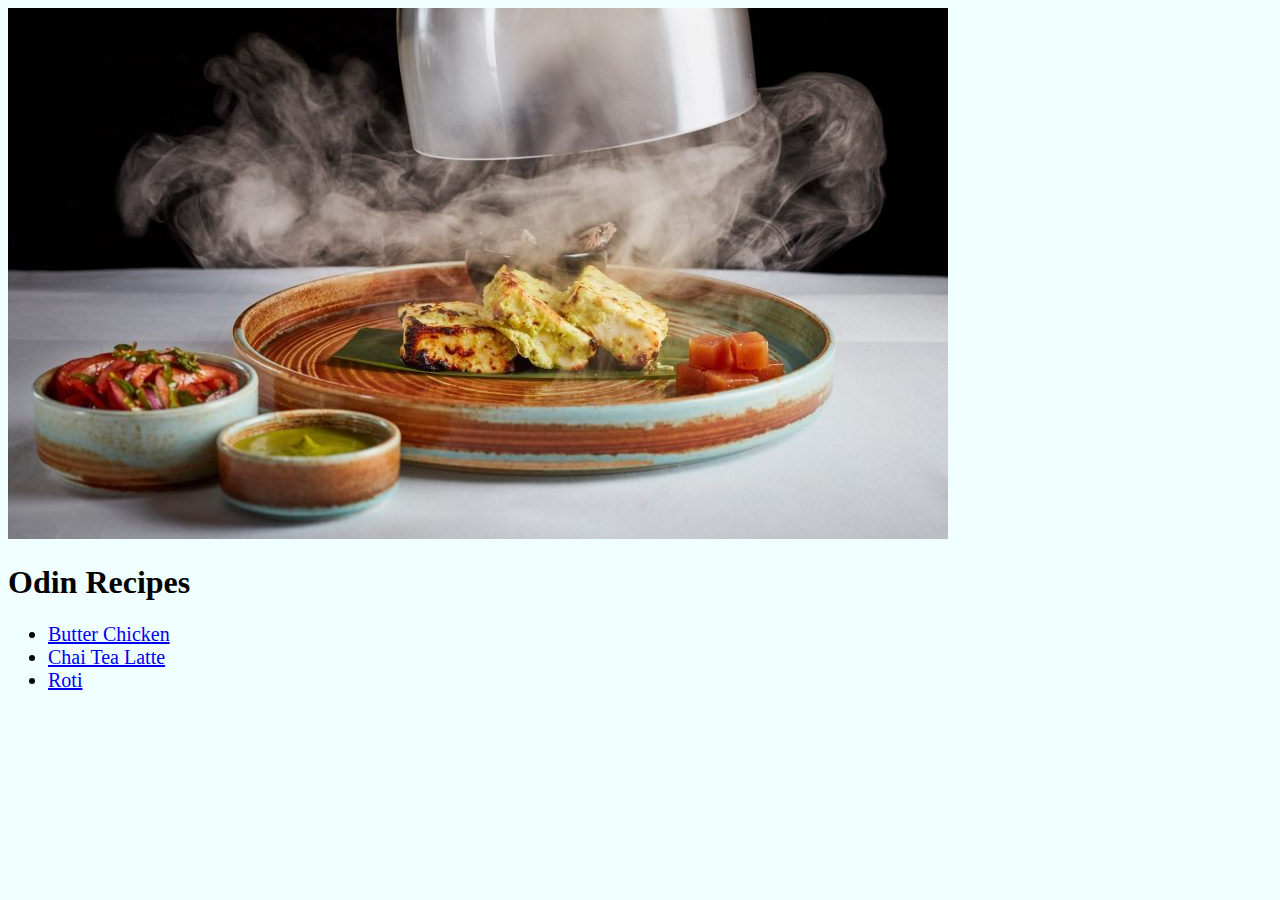
<file: index.html>
<!DOCTYPE html>
<html lang="en">

<head>
    <meta charset="UTF-8">
    <meta http-equiv="X-UA-Compatible" content="IE=edge">
    <meta name="viewport" content="width=device-width, initial-scale=1.0">
    <title>Document</title>
    <link rel="stylesheet" href="styles.css">
</head>

<body>
    <img src="./images/index image.jpg" alt="image not found" />
    <h1>Odin Recipes</h1>
    <ul class="item-list">
        <li><a href="./recipes/ButterChicken.html">Butter Chicken</a></li>
        <li><a href="./recipes/Chai Tea Latte.html">Chai Tea Latte</a></li>
        <li><a href="./recipes/Roti.html">Roti</a></li>
    </ul>
</body>

</html>
</file>
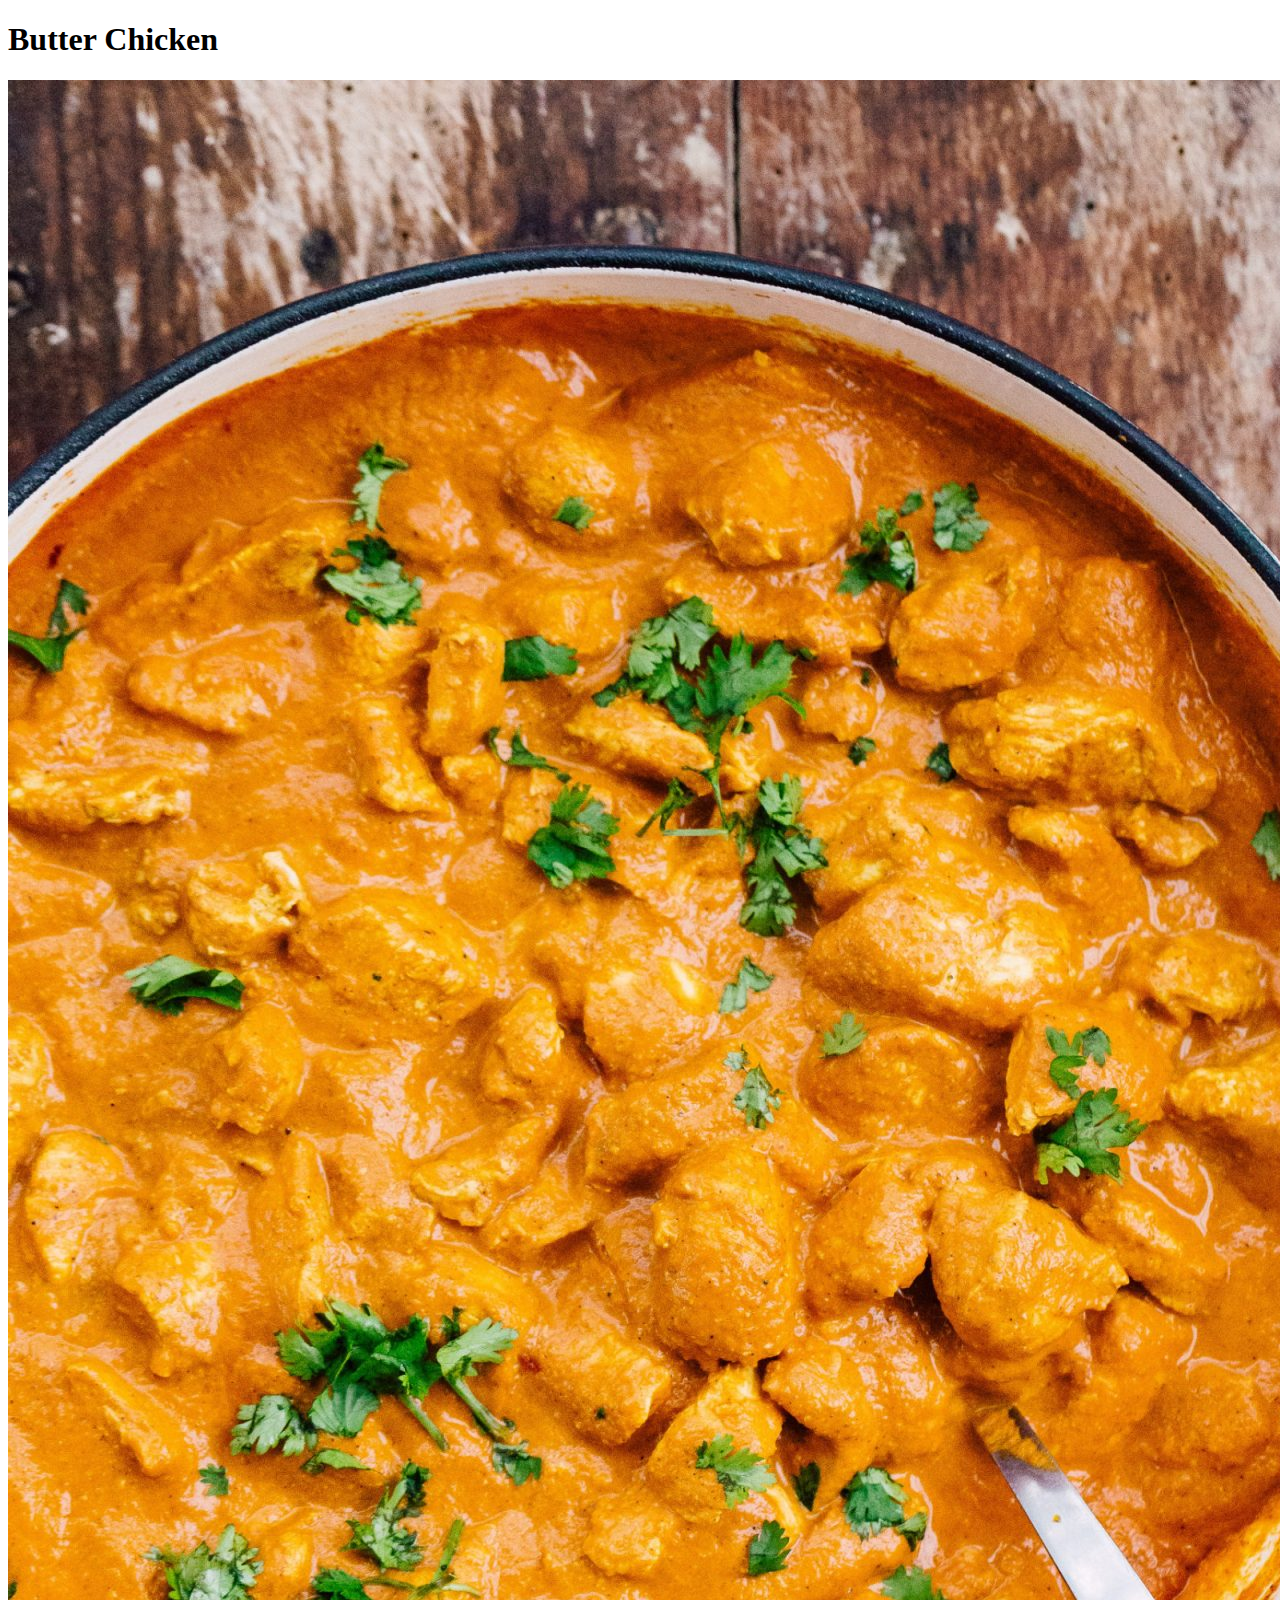
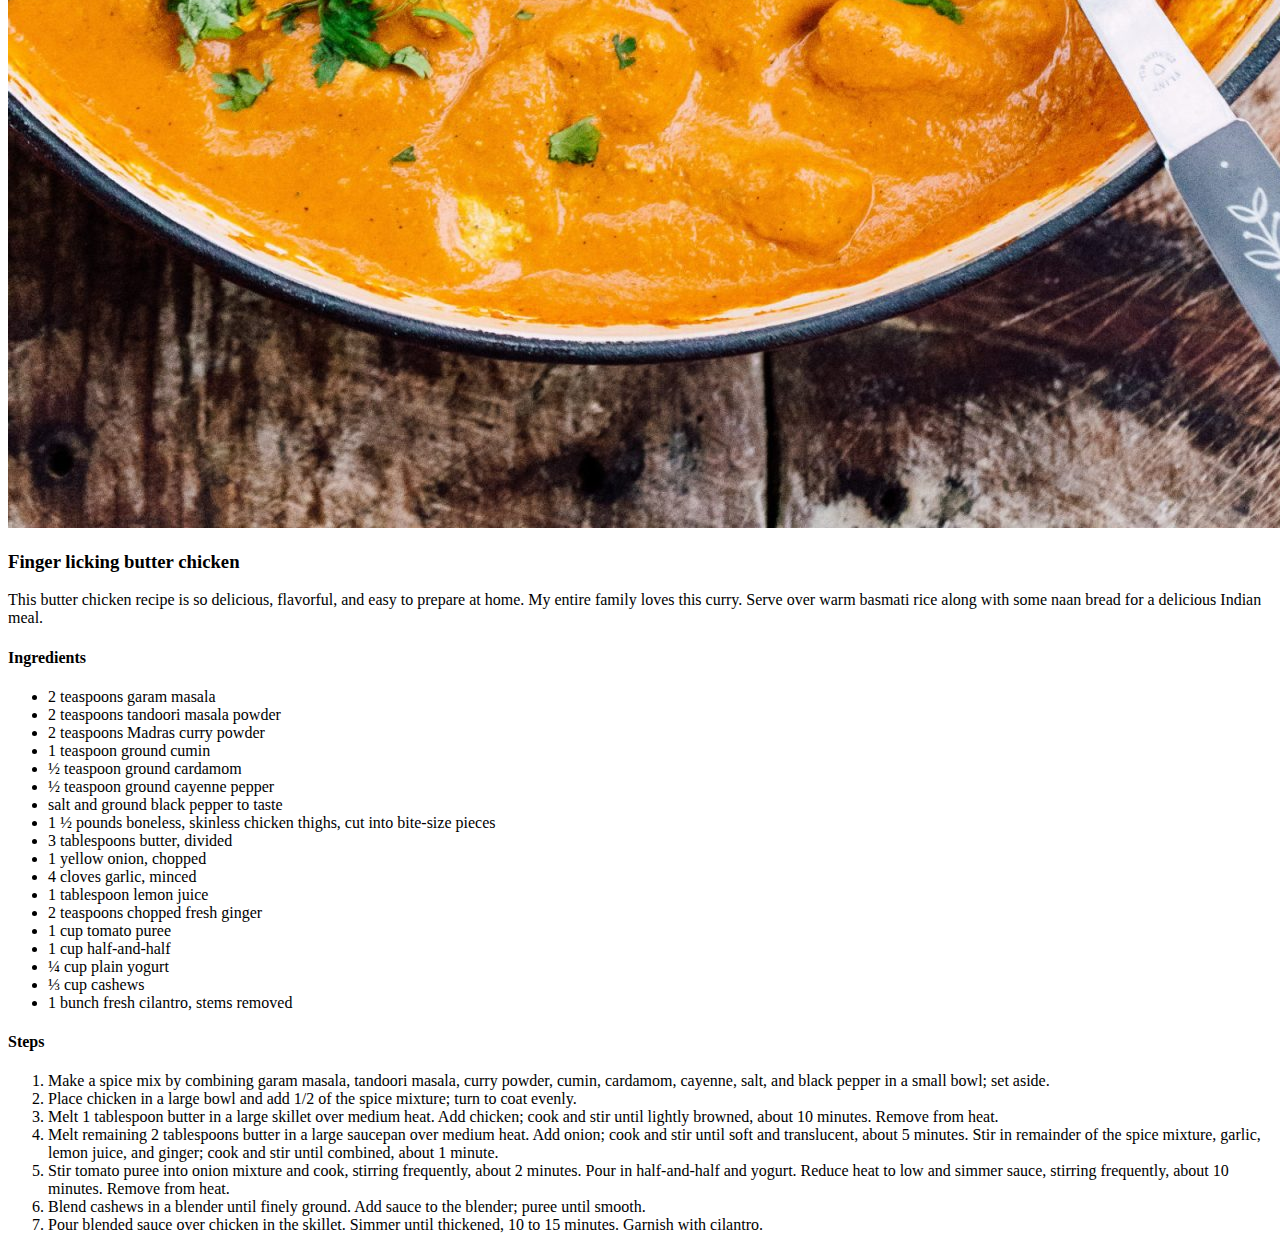
<file: recipes/ButterChicken.html>
<!DOCTYPE html>
<html lang="en">

<head>
    <meta charset="UTF-8">
    <meta http-equiv="X-UA-Compatible" content="IE=edge">
    <meta name="viewport" content="width=device-width, initial-scale=1.0">
    <title>Document</title>
</head>

<body>
    <h1>Butter Chicken</h1>
    <img src="../images/Butter-Chicken.jpeg" alt="Image not found" />
    <h3>Finger licking butter chicken</h3>
    <p>This butter chicken recipe is so delicious, flavorful, and easy to prepare at home. My entire family loves this
        curry. Serve over warm basmati rice along with some naan bread for a delicious Indian meal.</p>
    <p></p>
    <h4>Ingredients</h4>
    <ul>
        <li>2 teaspoons garam masala</li>
        <li>2 teaspoons tandoori masala powder</li>
        <li>2 teaspoons Madras curry powder</li>
        <li>1 teaspoon ground cumin</li>
        <li>½ teaspoon ground cardamom</li>
        <li>½ teaspoon ground cayenne pepper</li>
        <li>salt and ground black pepper to taste</li>
        <li>1 ½ pounds boneless, skinless chicken thighs, cut into bite-size pieces</li>
        <li>3 tablespoons butter, divided</li>
        <li>1 yellow onion, chopped</li>
        <li>4 cloves garlic, minced</li>
        <li>1 tablespoon lemon juice</li>
        <li>2 teaspoons chopped fresh ginger</li>
        <li>1 cup tomato puree</li>
        <li>1 cup half-and-half</li>
        <li>¼ cup plain yogurt</li>
        <li>⅓ cup cashews</li>
        <li>1 bunch fresh cilantro, stems removed</li>
    </ul>
    <h4>Steps</h4>
    <ol>
        <li>Make a spice mix by combining garam masala, tandoori masala, curry powder, cumin, cardamom, cayenne, salt,
            and black pepper in a small bowl; set aside.</li>
        <li>Place chicken in a large bowl and add 1/2 of the spice mixture; turn to coat evenly.</li>
        <li>Melt 1 tablespoon butter in a large skillet over medium heat. Add chicken; cook and stir until lightly
            browned, about 10 minutes. Remove from heat.</li>
        <li>Melt remaining 2 tablespoons butter in a large saucepan over medium heat. Add onion; cook and stir until
            soft and translucent, about 5 minutes. Stir in remainder of the spice mixture, garlic, lemon juice, and
            ginger; cook and stir until combined, about 1 minute.</li>
        <li>Stir tomato puree into onion mixture and cook, stirring frequently, about 2 minutes. Pour in half-and-half
            and yogurt. Reduce heat to low and simmer sauce, stirring frequently, about 10 minutes. Remove from heat.
        </li>
        <li>Blend cashews in a blender until finely ground. Add sauce to the blender; puree until smooth.</li>
        <li>Pour blended sauce over chicken in the skillet. Simmer until thickened, 10 to 15 minutes. Garnish with
            cilantro.</li>
    </ol>
</body>

</html>
</file>
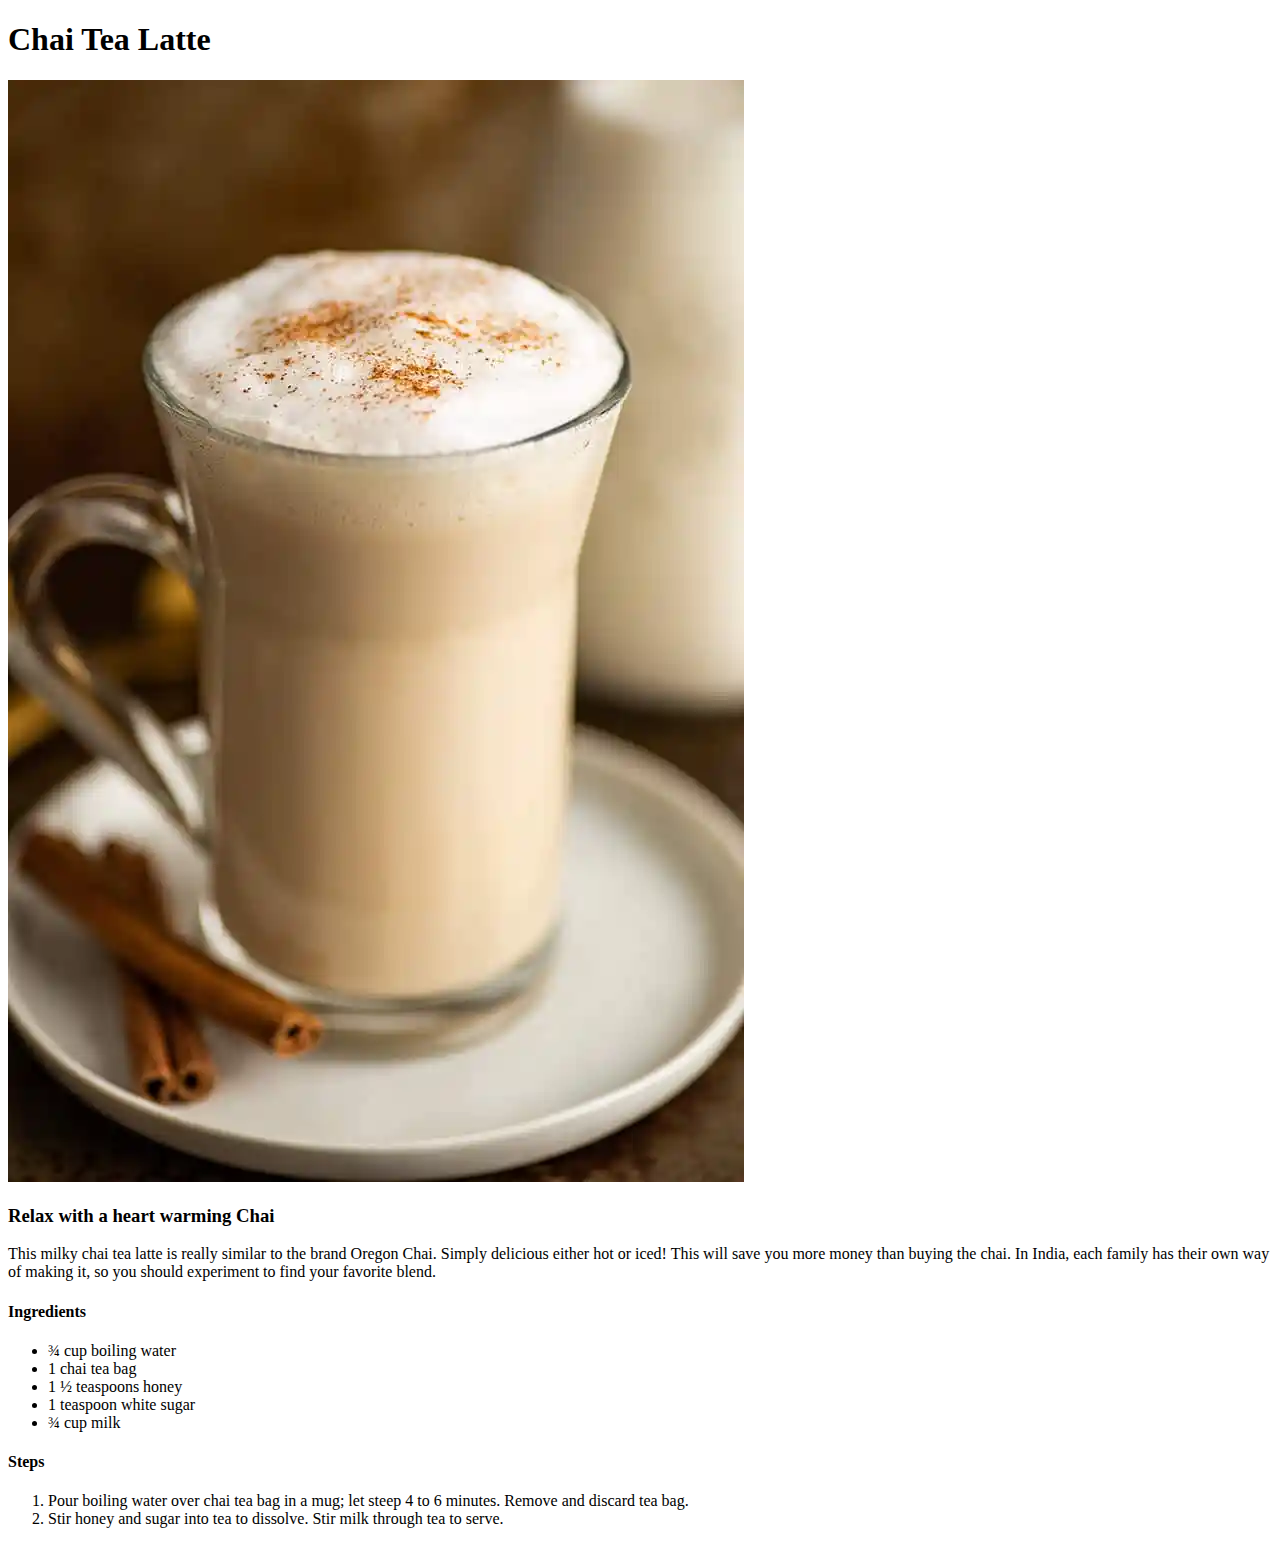
<file: recipes/Chai Tea Latte.html>
<!DOCTYPE html>
<html lang="en">

<head>
    <meta charset="UTF-8">
    <meta http-equiv="X-UA-Compatible" content="IE=edge">
    <meta name="viewport" content="width=<device-width>, initial-scale=1.0">
    <title>Document</title>
</head>

<body>
    <h1>Chai Tea Latte</h1>
    <img src="../images/chai-tea-latte-photo.webp" alt="Image not found" />
    <h3>Relax with a heart warming Chai</h3>
    <p>This milky chai tea latte is really similar to the brand Oregon Chai. Simply delicious either hot or iced! This
        will save you more money than buying the chai. In India, each family has their own way of making it, so you
        should experiment to find your favorite blend.</p>
    <p></p>
    <h4>Ingredients</h4>
    <ul>
        <li>¾ cup boiling water</li>
        <li>1 chai tea bag</li>
        <li>1 ½ teaspoons honey</li>
        <li>1 teaspoon white sugar</li>
        <li>¾ cup milk</li>
    </ul>
    <h4>Steps</h4>
    <ol>
        <li>Pour boiling water over chai tea bag in a mug; let steep 4 to 6 minutes. Remove and discard tea bag.</li>
        <li>Stir honey and sugar into tea to dissolve. Stir milk through tea to serve.</li>

    </ol>
</body>

</html>
</file>
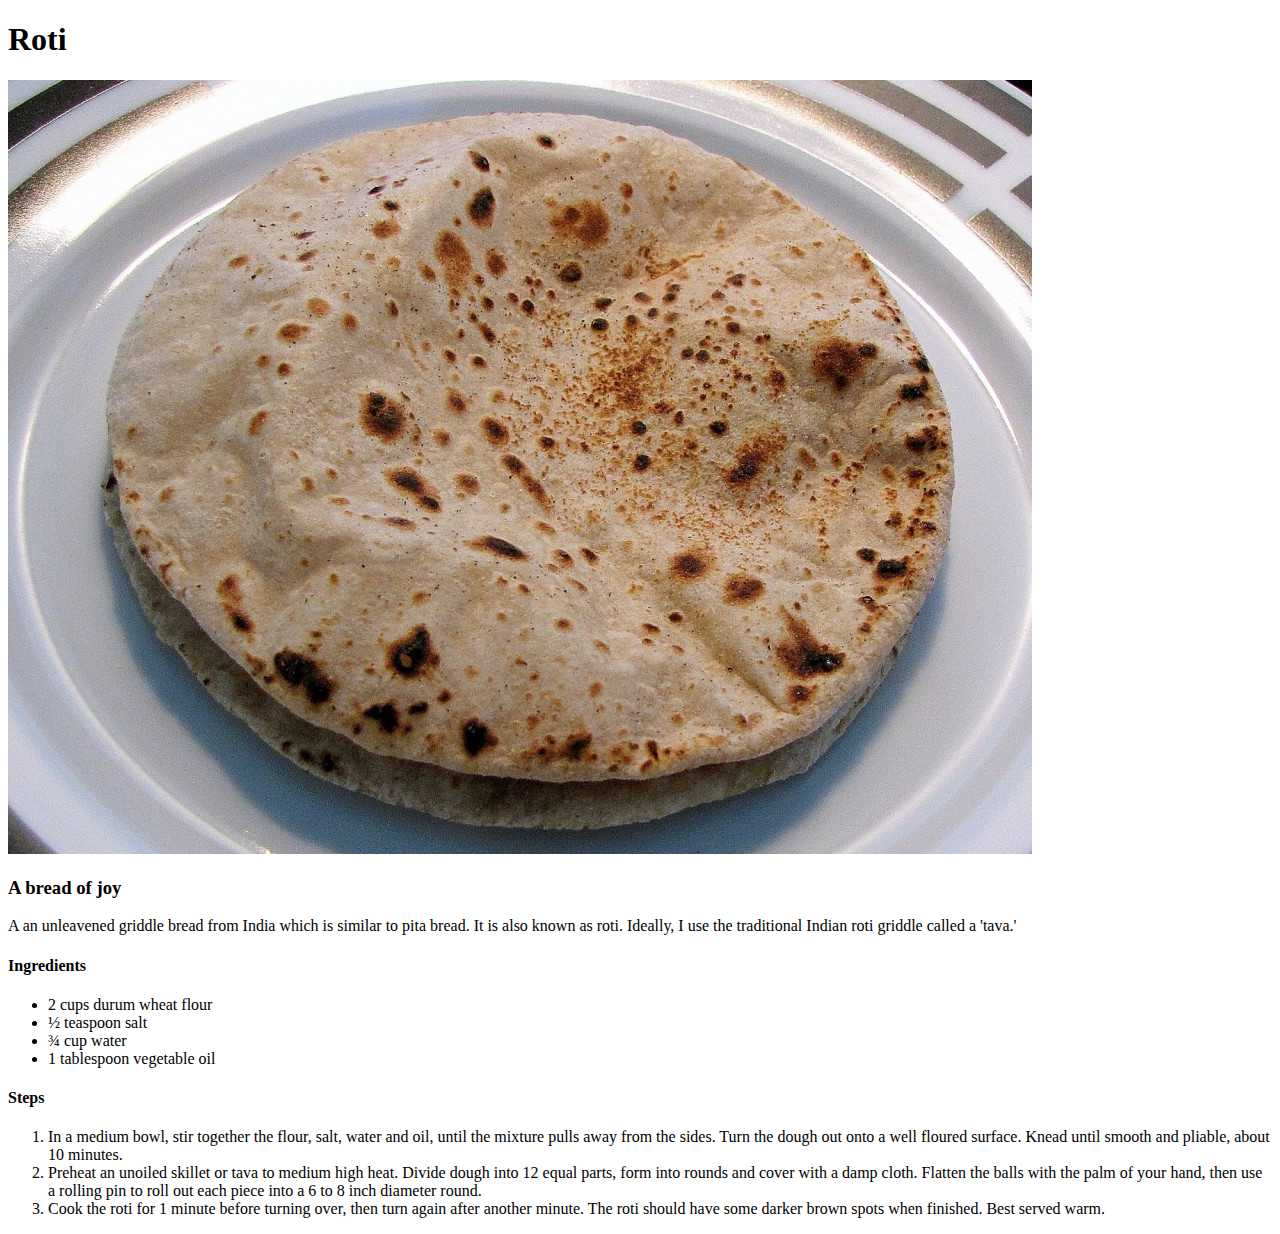
<file: recipes/Roti.html>
<!DOCTYPE html>
<html lang="en">

<head>
    <meta charset="UTF-8">
    <meta http-equiv="X-UA-Compatible" content="IE=edge">
    <meta name="viewport" content="width=device-width, initial-scale=1.0">
    <title>Document</title>
</head>

<body>
    <h1>Roti</h1>
    <img src="../images/Roti.jfif" alt="Image not found" />
    <h3>A bread of joy</h3>
    <p>A an unleavened griddle bread from India which is similar to pita bread. It is also known as roti. Ideally, I use
        the traditional Indian roti griddle called a 'tava.'</p>
    <h4>Ingredients</h4>
    <ul>
        <li>2 cups durum wheat flour</li>
        <li>½ teaspoon salt</li>
        <li>¾ cup water</li>
        <li>1 tablespoon vegetable oil</li>
    </ul>
    <h4>Steps</h4>
    <ol>
        <li>In a medium bowl, stir together the flour, salt, water and oil, until the mixture pulls away from the sides.
            Turn the dough out onto a well floured surface. Knead until smooth and pliable, about 10 minutes.</li>
        <li>Preheat an unoiled skillet or tava to medium high heat. Divide dough into 12 equal parts, form into rounds
            and cover with a damp cloth. Flatten the balls with the palm of your hand, then use a rolling pin to roll
            out each piece into a 6 to 8 inch diameter round.</li>
        <li>Cook the roti for 1 minute before turning over, then turn again after another minute. The roti should have
            some darker brown spots when finished. Best served warm.</li>
    </ol>
</body>

</html>
</file>
<file: styles.css>
* {
    background-color: azure;
}

.item-list {
    font-size: 20px;
}
</file>
